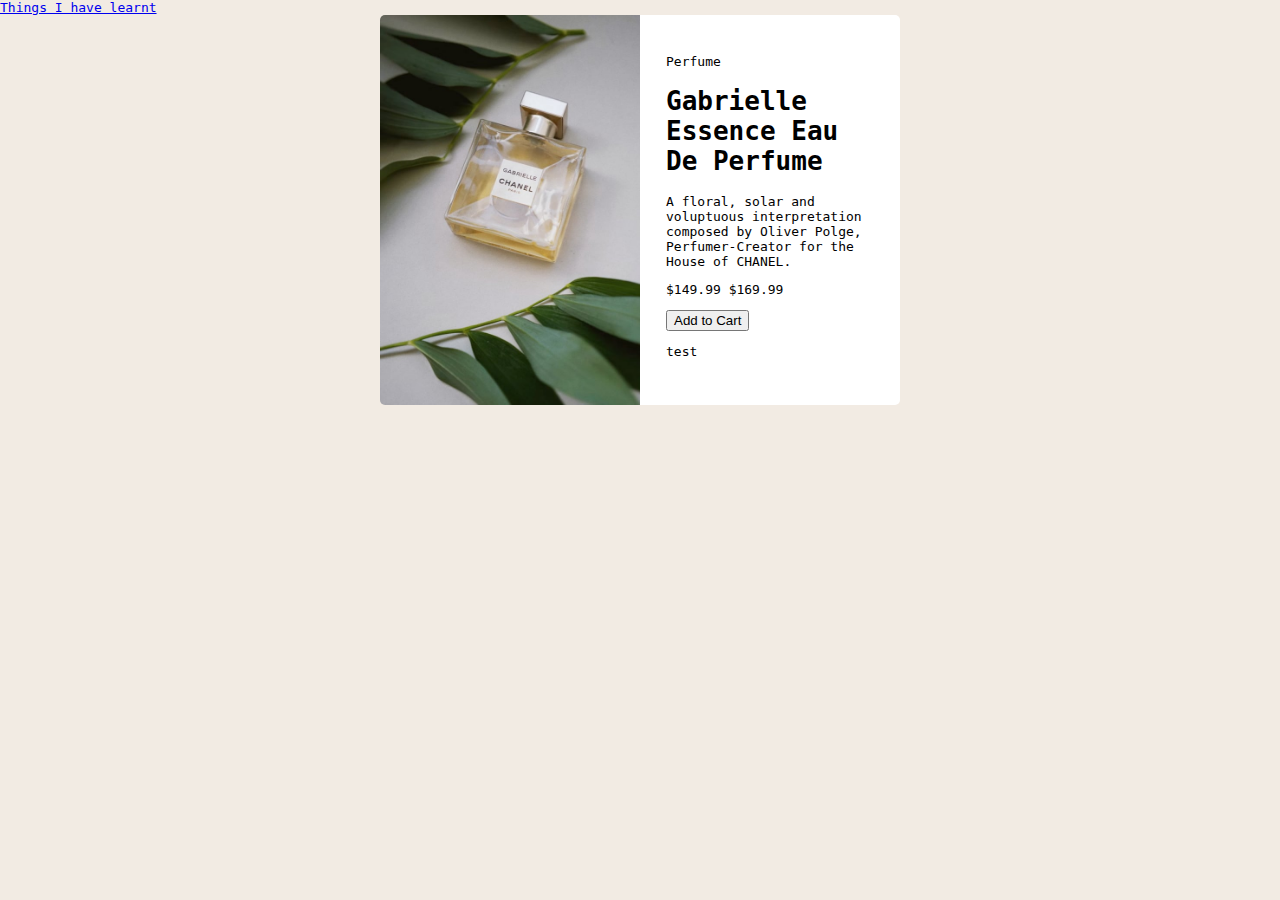
<file: index.html>
<!DOCTYPE html>
<html lang="en">
  <head>
    <meta charset="UTF-8" />
    <meta name="viewport" content="width=device-width, initial-scale=1.0" />
    <title>Document</title>
    <link rel="stylesheet" href="./style.css">
  </head>
 
  <a href="learn.html">Things I have learnt</a>
  <main>
      <section class="section-one">
        <img src="images/img.jpeg" alt="picture of a perfume"/>
      </section>
      <section class="section-two">
        <p>Perfume</p>
        <h1>Gabrielle Essence Eau De Perfume</h1>
        <p>
      A floral, solar and voluptuous interpretation composed by Oliver Polge, Perfumer-Creator for the House of CHANEL.
        </p>

        <p><span>$149.99</span> <span>$169.99</span></p>
        
        <button>Add to Cart</button>
        <p>test</p>
      </section>
    </main>
  </body>
</html>
</file>
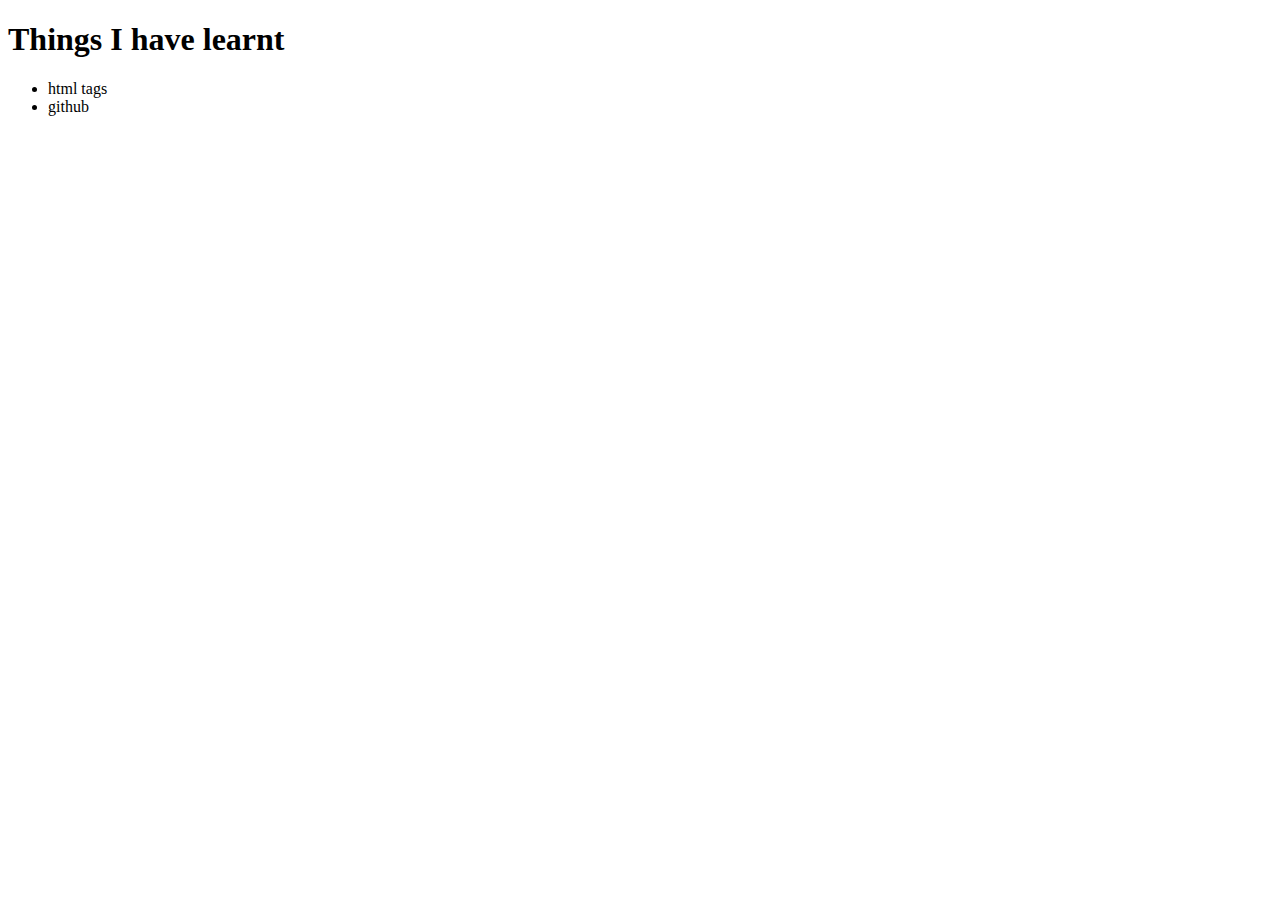
<file: learn.html>
<!DOCTYPE html>
<html lang="en">
<head>
    <meta charset="UTF-8">
    <meta name="viewport" content="width=device-width, initial-scale=1.0">
    <title>Document</title>
</head>
<body>
<h1>Things I have learnt</h1>
<ul>
    <li>html tags</li>
    <li>github </li>
</ul>
</body>
</html>
</file>
<file: style.css>
html, body{

padding: 0;
margin: 0;
font-family: monospace;

}
body{
    background-color: hsl(30,38%,92%);
    width: 100vw;
    height: 100vh;
    
 
}
*{
    box-sizing: border-box;
}
   
main{
    display:flex;
    align-items: center;
    justify-content: center;
    width: 45rem;
    height: 30rem;
    margin: auto;
}
.section-one{
    width: 20rem;
    height: 30rem;
}
.section-one img{
 width: 100%;   
 height: 100%;
 border-radius: 5px 0 0 5px;

}
.section-two{
    width: 20rem;
    height:30rem;
    background-color: #ffffff;
    padding: 2rem;
    border-radius: 0 5px 5px 0;
}
</file>
